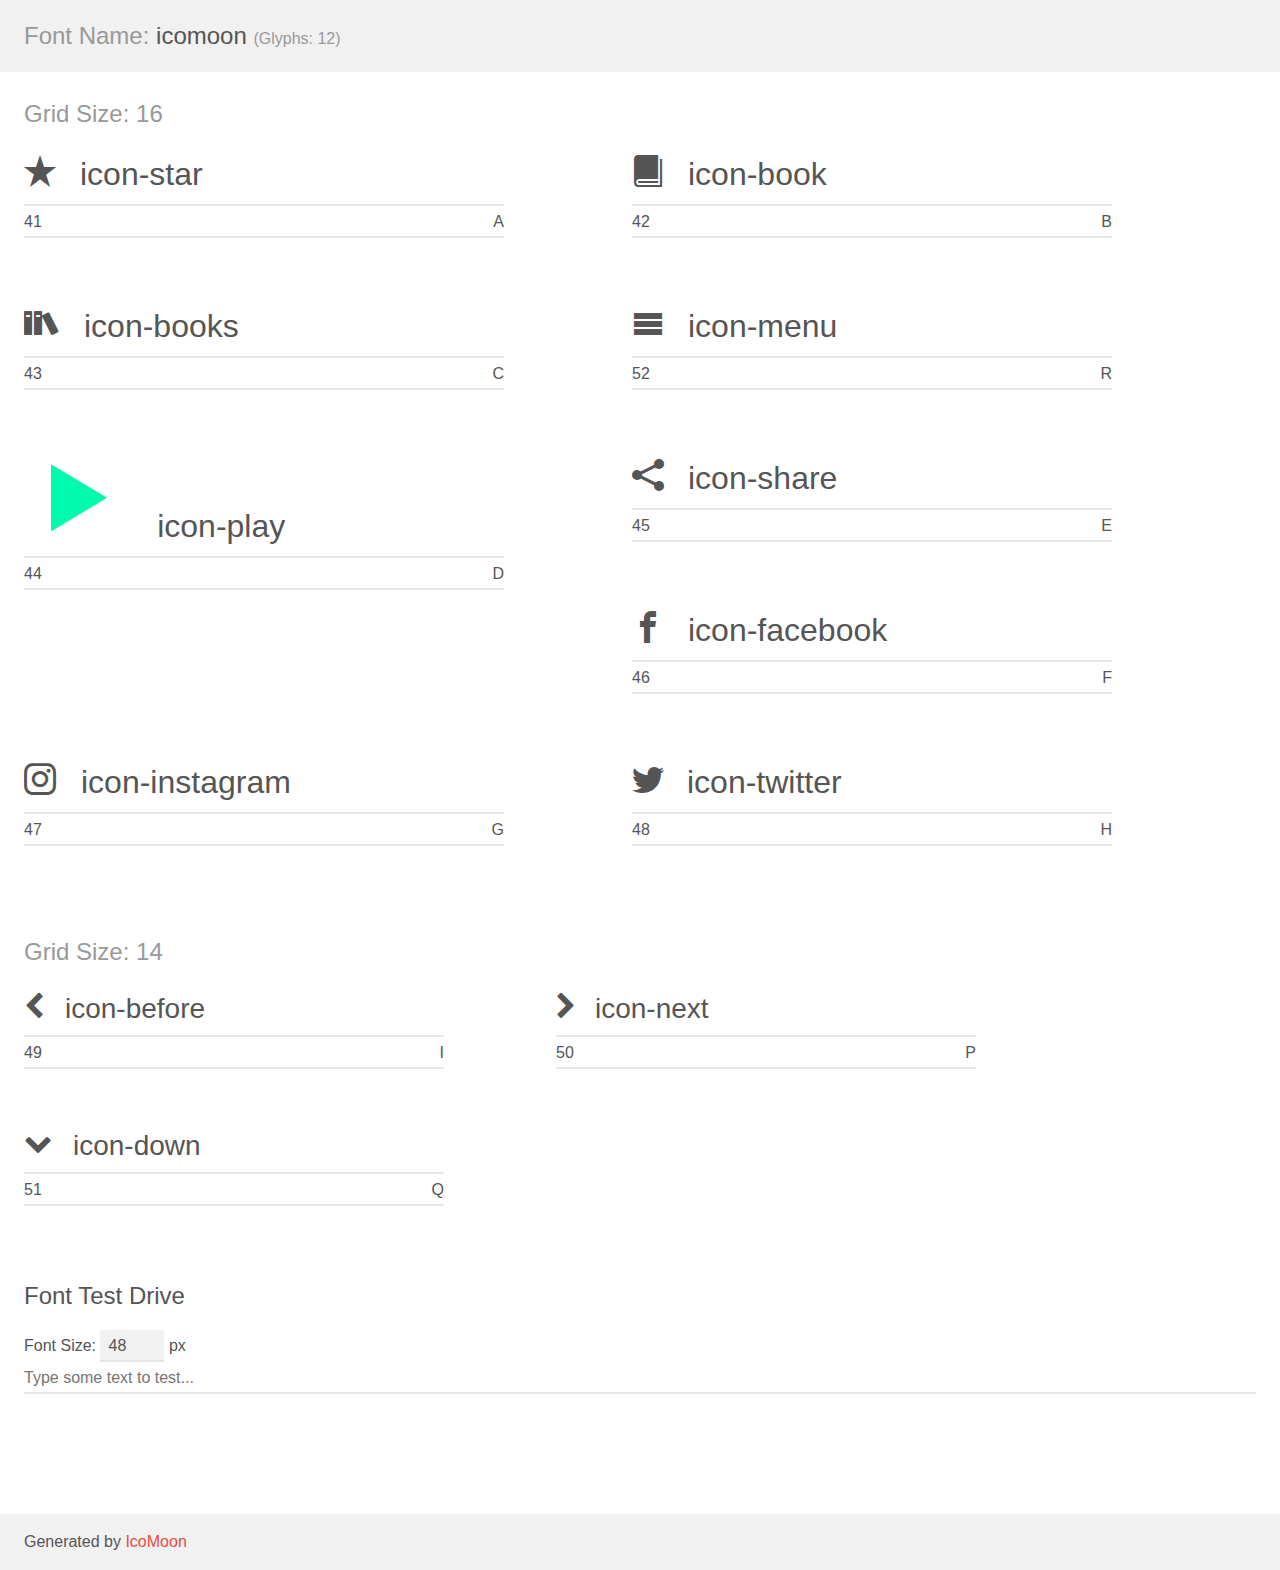
<file: assets/icomoon/demo.html>
<!doctype html>
<html>
<head>
    <meta charset="utf-8">
    <title>IcoMoon Demo</title>
    <meta name="description" content="An Icon Font Generated By IcoMoon.io">
    <meta name="viewport" content="width=device-width, initial-scale=1">
    <link rel="stylesheet" href="demo-files/demo.css">
    <link rel="stylesheet" href="style.css"></head>
<body>
    <div class="bgc1 clearfix">
        <h1 class="mhmm mvm"><span class="fgc1">Font Name:</span> icomoon <small class="fgc1">(Glyphs:&nbsp;12)</small></h1>
    </div>
    <div class="clearfix mhl ptl">
        <h1 class="mvm mtn fgc1">Grid Size: 16</h1>
        <div class="glyph fs1">
            <div class="clearfix bshadow0 pbs">
                <span class="icon-star">
                
                </span>
                <span class="mls"> icon-star</span>
            </div>
            <fieldset class="fs0 size1of1 clearfix hidden-false">
                <input type="text" readonly value="41" class="unit size1of2" />
                <input type="text" maxlength="1" readonly value="&#x41;" class="unitRight size1of2 talign-right" />
            </fieldset>
            <div class="fs0 bshadow0 clearfix hidden-true">
                <span class="unit pvs fgc1">liga: </span>
                <input type="text" readonly value="" class="liga unitRight" />
            </div>
        </div>
        <div class="glyph fs1">
            <div class="clearfix bshadow0 pbs">
                <span class="icon-book">
                
                </span>
                <span class="mls"> icon-book</span>
            </div>
            <fieldset class="fs0 size1of1 clearfix hidden-false">
                <input type="text" readonly value="42" class="unit size1of2" />
                <input type="text" maxlength="1" readonly value="&#x42;" class="unitRight size1of2 talign-right" />
            </fieldset>
            <div class="fs0 bshadow0 clearfix hidden-true">
                <span class="unit pvs fgc1">liga: </span>
                <input type="text" readonly value="book, read" class="liga unitRight" />
            </div>
        </div>
        <div class="glyph fs1">
            <div class="clearfix bshadow0 pbs">
                <span class="icon-books">
                
                </span>
                <span class="mls"> icon-books</span>
            </div>
            <fieldset class="fs0 size1of1 clearfix hidden-false">
                <input type="text" readonly value="43" class="unit size1of2" />
                <input type="text" maxlength="1" readonly value="&#x43;" class="unitRight size1of2 talign-right" />
            </fieldset>
            <div class="fs0 bshadow0 clearfix hidden-true">
                <span class="unit pvs fgc1">liga: </span>
                <input type="text" readonly value="books, library" class="liga unitRight" />
            </div>
        </div>
        <div class="glyph fs1">
            <div class="clearfix bshadow0 pbs">
                <span class="icon-menu">
                
                </span>
                <span class="mls"> icon-menu</span>
            </div>
            <fieldset class="fs0 size1of1 clearfix hidden-false">
                <input type="text" readonly value="52" class="unit size1of2" />
                <input type="text" maxlength="1" readonly value="&#x52;" class="unitRight size1of2 talign-right" />
            </fieldset>
            <div class="fs0 bshadow0 clearfix hidden-true">
                <span class="unit pvs fgc1">liga: </span>
                <input type="text" readonly value="menu, list3" class="liga unitRight" />
            </div>
        </div>
        <div class="glyph fs1">
            <div class="clearfix bshadow0 pbs">
                <span class="icon-play">
                
                </span>
                <span class="mls"> icon-play</span>
            </div>
            <fieldset class="fs0 size1of1 clearfix hidden-false">
                <input type="text" readonly value="44" class="unit size1of2" />
                <input type="text" maxlength="1" readonly value="&#x44;" class="unitRight size1of2 talign-right" />
            </fieldset>
            <div class="fs0 bshadow0 clearfix hidden-true">
                <span class="unit pvs fgc1">liga: </span>
                <input type="text" readonly value="play3, player8" class="liga unitRight" />
            </div>
        </div>
        <div class="glyph fs1">
            <div class="clearfix bshadow0 pbs">
                <span class="icon-share">
                
                </span>
                <span class="mls"> icon-share</span>
            </div>
            <fieldset class="fs0 size1of1 clearfix hidden-false">
                <input type="text" readonly value="45" class="unit size1of2" />
                <input type="text" maxlength="1" readonly value="&#x45;" class="unitRight size1of2 talign-right" />
            </fieldset>
            <div class="fs0 bshadow0 clearfix hidden-true">
                <span class="unit pvs fgc1">liga: </span>
                <input type="text" readonly value="share2, social" class="liga unitRight" />
            </div>
        </div>
        <div class="glyph fs1">
            <div class="clearfix bshadow0 pbs">
                <span class="icon-facebook">
                
                </span>
                <span class="mls"> icon-facebook</span>
            </div>
            <fieldset class="fs0 size1of1 clearfix hidden-false">
                <input type="text" readonly value="46" class="unit size1of2" />
                <input type="text" maxlength="1" readonly value="&#x46;" class="unitRight size1of2 talign-right" />
            </fieldset>
            <div class="fs0 bshadow0 clearfix hidden-true">
                <span class="unit pvs fgc1">liga: </span>
                <input type="text" readonly value="facebook, brand10" class="liga unitRight" />
            </div>
        </div>
        <div class="glyph fs1">
            <div class="clearfix bshadow0 pbs">
                <span class="icon-instagram">
                
                </span>
                <span class="mls"> icon-instagram</span>
            </div>
            <fieldset class="fs0 size1of1 clearfix hidden-false">
                <input type="text" readonly value="47" class="unit size1of2" />
                <input type="text" maxlength="1" readonly value="&#x47;" class="unitRight size1of2 talign-right" />
            </fieldset>
            <div class="fs0 bshadow0 clearfix hidden-true">
                <span class="unit pvs fgc1">liga: </span>
                <input type="text" readonly value="instagram, brand12" class="liga unitRight" />
            </div>
        </div>
        <div class="glyph fs1">
            <div class="clearfix bshadow0 pbs">
                <span class="icon-twitter">
                
                </span>
                <span class="mls"> icon-twitter</span>
            </div>
            <fieldset class="fs0 size1of1 clearfix hidden-false">
                <input type="text" readonly value="48" class="unit size1of2" />
                <input type="text" maxlength="1" readonly value="&#x48;" class="unitRight size1of2 talign-right" />
            </fieldset>
            <div class="fs0 bshadow0 clearfix hidden-true">
                <span class="unit pvs fgc1">liga: </span>
                <input type="text" readonly value="twitter, brand16" class="liga unitRight" />
            </div>
        </div>
    </div>
    <div class="clearfix mhl ptl">
        <h1 class="mvm mtn fgc1">Grid Size: 14</h1>
        <div class="glyph fs2">
            <div class="clearfix bshadow0 pbs">
                <span class="icon-before">
                
                </span>
                <span class="mls"> icon-before</span>
            </div>
            <fieldset class="fs0 size1of1 clearfix hidden-false">
                <input type="text" readonly value="49" class="unit size1of2" />
                <input type="text" maxlength="1" readonly value="&#x49;" class="unitRight size1of2 talign-right" />
            </fieldset>
            <div class="fs0 bshadow0 clearfix hidden-true">
                <span class="unit pvs fgc1">liga: </span>
                <input type="text" readonly value="" class="liga unitRight" />
            </div>
        </div>
        <div class="glyph fs2">
            <div class="clearfix bshadow0 pbs">
                <span class="icon-next">
                
                </span>
                <span class="mls"> icon-next</span>
            </div>
            <fieldset class="fs0 size1of1 clearfix hidden-false">
                <input type="text" readonly value="50" class="unit size1of2" />
                <input type="text" maxlength="1" readonly value="&#x50;" class="unitRight size1of2 talign-right" />
            </fieldset>
            <div class="fs0 bshadow0 clearfix hidden-true">
                <span class="unit pvs fgc1">liga: </span>
                <input type="text" readonly value="" class="liga unitRight" />
            </div>
        </div>
        <div class="glyph fs2">
            <div class="clearfix bshadow0 pbs">
                <span class="icon-down">
                
                </span>
                <span class="mls"> icon-down</span>
            </div>
            <fieldset class="fs0 size1of1 clearfix hidden-false">
                <input type="text" readonly value="51" class="unit size1of2" />
                <input type="text" maxlength="1" readonly value="&#x51;" class="unitRight size1of2 talign-right" />
            </fieldset>
            <div class="fs0 bshadow0 clearfix hidden-true">
                <span class="unit pvs fgc1">liga: </span>
                <input type="text" readonly value="" class="liga unitRight" />
            </div>
        </div>
    </div>

    <!--[if gt IE 8]><!-->
    <div class="mhl clearfix mbl">
        <h1>Font Test Drive</h1>
        <label>
            Font Size: <input id="fontSize" type="number" class="textbox0 mbm"
            min="8" value="48" />
            px
        </label>
        <input id="testText" type="text" class="phl size1of1 mvl"
        placeholder="Type some text to test..." value=""/>
        <div id="testDrive" class="icon-">&nbsp;
        </div>
    </div>
    <!--<![endif]-->
    <div class="bgc1 clearfix">
        <p class="mhl">Generated by <a href="https://icomoon.io/app">IcoMoon</a></p>
    </div>

    <script src="demo-files/demo.js"></script>
</body>
</html>
</file>
<file: assets/icomoon/demo-files/demo.css>
body {
  padding: 0;
  margin: 0;
  font-family: sans-serif;
  font-size: 1em;
  line-height: 1.5;
  color: #555;
  background: #fff;
}
h1 {
  font-size: 1.5em;
  font-weight: normal;
}
small {
  font-size: .66666667em;
}
a {
  color: #e74c3c;
  text-decoration: none;
}
a:hover, a:focus {
  box-shadow: 0 1px #e74c3c;
}
.bshadow0, input {
  box-shadow: inset 0 -2px #e7e7e7;
}
input:hover {
  box-shadow: inset 0 -2px #ccc;
}
input, fieldset {
  font-family: sans-serif;
  font-size: 1em;
  margin: 0;
  padding: 0;
  border: 0;
}
input {
  color: inherit;
  line-height: 1.5;
  height: 1.5em;
  padding: .25em 0;
}
input:focus {
  outline: none;
  box-shadow: inset 0 -2px #449fdb;
}
.glyph {
  font-size: 16px;
  width: 15em;
  padding-bottom: 1em;
  margin-right: 4em;
  margin-bottom: 1em;
  float: left;
  overflow: hidden;
}
.liga {
  width: 80%;
  width: calc(100% - 2.5em);
}
.talign-right {
  text-align: right;
}
.talign-center {
  text-align: center;
}
.bgc1 {
  background: #f1f1f1;
}
.fgc1 {
  color: #999;
}
.fgc0 {
  color: #000;
}
p {
  margin-top: 1em;
  margin-bottom: 1em;
}
.mvm {
  margin-top: .75em;
  margin-bottom: .75em;
}
.mtn {
  margin-top: 0;
}
.mtl, .mal {
  margin-top: 1.5em;
}
.mbl, .mal {
  margin-bottom: 1.5em;
}
.mal, .mhl {
  margin-left: 1.5em;
  margin-right: 1.5em;
}
.mhmm {
  margin-left: 1em;
  margin-right: 1em;
}
.mls {
  margin-left: .25em;
}
.ptl {
  padding-top: 1.5em;
}
.pbs, .pvs {
  padding-bottom: .25em;
}
.pvs, .pts {
  padding-top: .25em;
}
.unit {
  float: left;
}
.unitRight {
  float: right;
}
.size1of2 {
  width: 50%;
}
.size1of1 {
  width: 100%;
}
.clearfix:before, .clearfix:after {
  content: " ";
  display: table;
}
.clearfix:after {
  clear: both;
}
.hidden-true {
  display: none;
}
.textbox0 {
  width: 3em;
  background: #f1f1f1;
  padding: .25em .5em;
  line-height: 1.5;
  height: 1.5em;
}
#testDrive {
  display: block;
  padding-top: 24px;
  line-height: 1.5;
}
.fs0 {
  font-size: 16px;
}
.fs1 {
  font-size: 32px;
}
.fs2 {
  font-size: 28px;
}
</file>
<file: assets/icomoon/style.css>
@font-face {
  font-family: 'icomoon';
  src:  url('fonts/icomoon.eot?2x0944');
  src:  url('fonts/icomoon.eot?2x0944#iefix') format('embedded-opentype'),
    url('fonts/icomoon.ttf?2x0944') format('truetype'),
    url('fonts/icomoon.woff?2x0944') format('woff'),
    url('fonts/icomoon.svg?2x0944#icomoon') format('svg');
  font-weight: normal;
  font-style: normal;
}

[class^="icon-"], [class*=" icon-"] {
  /* use !important to prevent issues with browser extensions that change fonts */
  font-family: 'icomoon' !important;
  speak: none;
  font-style: normal;
  font-weight: normal;
  font-variant: normal;
  text-transform: none;
  line-height: 1;

  /* Better Font Rendering =========== */
  -webkit-font-smoothing: antialiased;
  -moz-osx-font-smoothing: grayscale;
}

.icon-star:before {
  content: "\41";
}
.icon-book:before {
  content: "\42";
}
.icon-books:before {
  content: "\43";
}
.icon-menu:before {
  content: "\52";
}
.icon-play:before {
  content: "\44";
  color: #00FBAE;
  font-size: 7vw;
  margin: 2%;
}
.icon-share:before {
  content: "\45";
}
.icon-facebook:before {
  content: "\46";
}
.icon-instagram:before {
  content: "\47";
}
.icon-twitter:before {
  content: "\48";
}
.icon-before:before {
  content: "\49";
}
.icon-next:before {
  content: "\50";
}
.icon-down:before {
  content: "\51";
}
</file>
